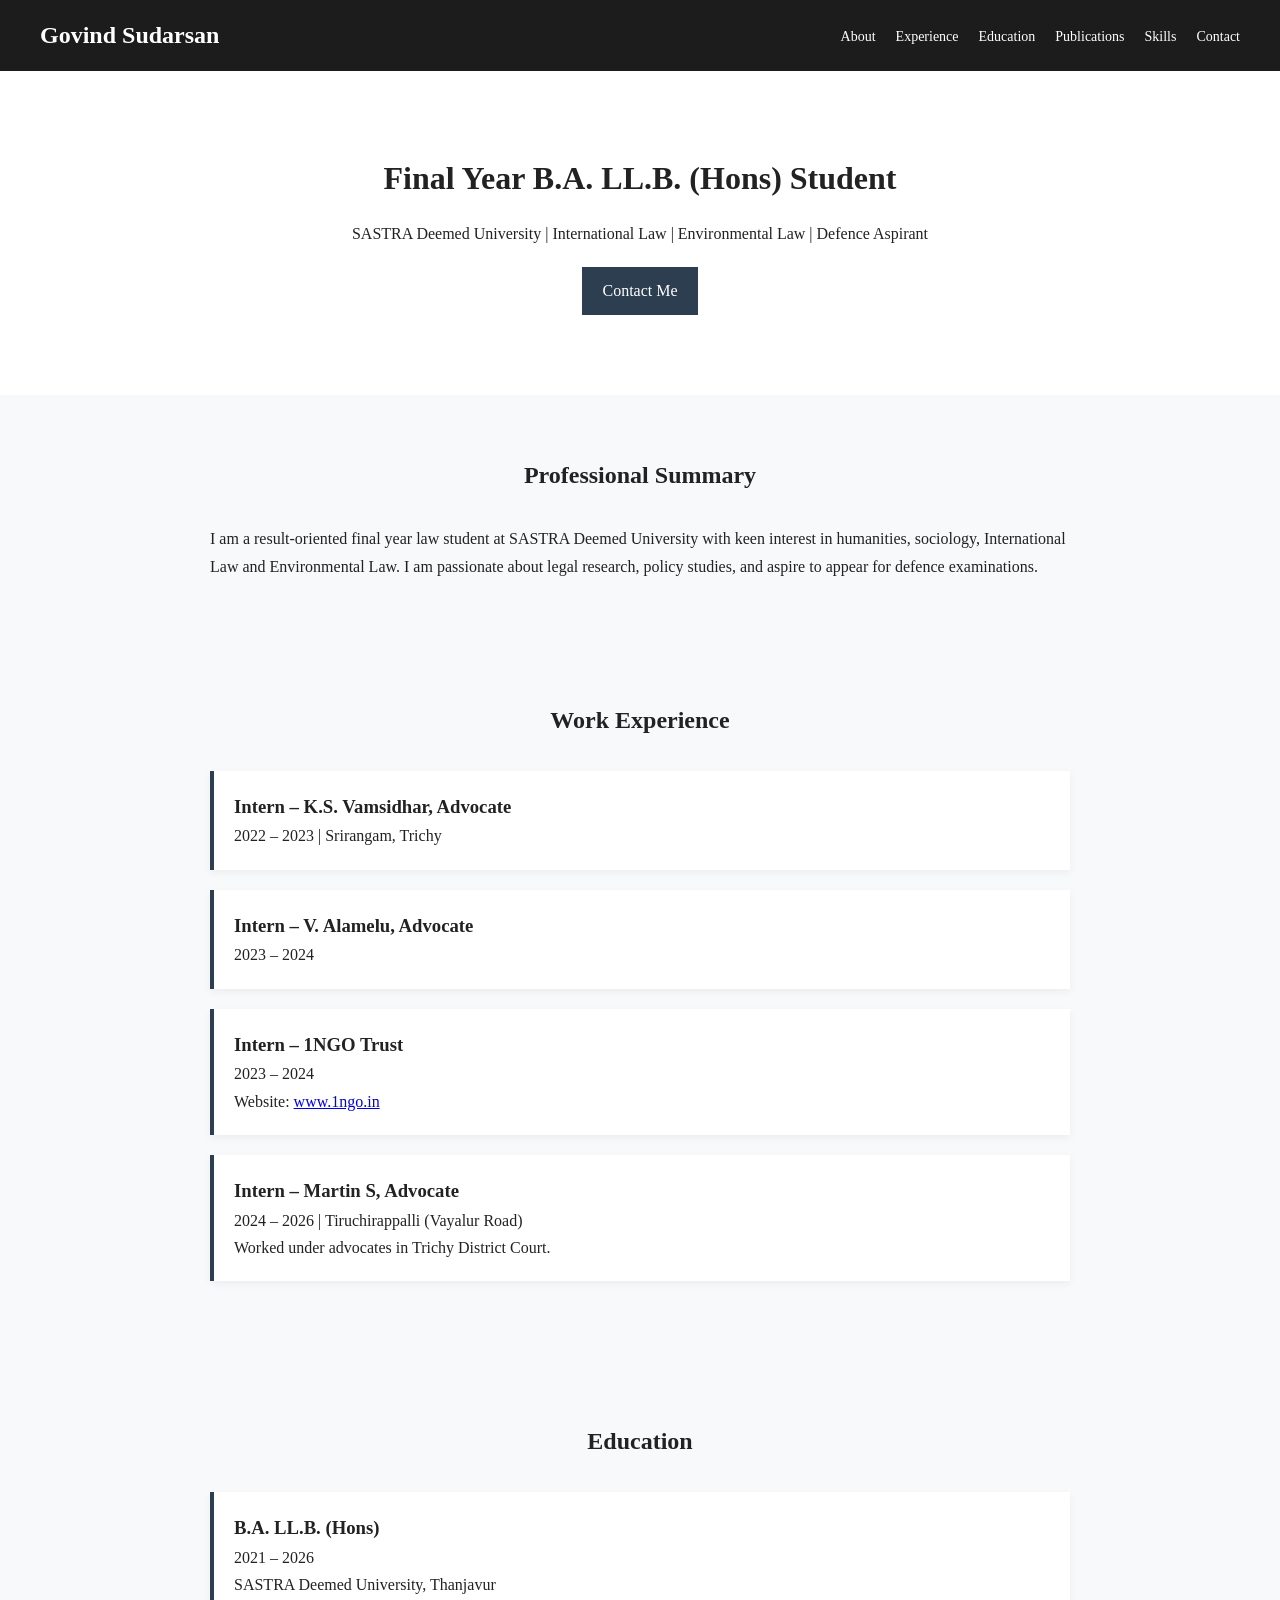
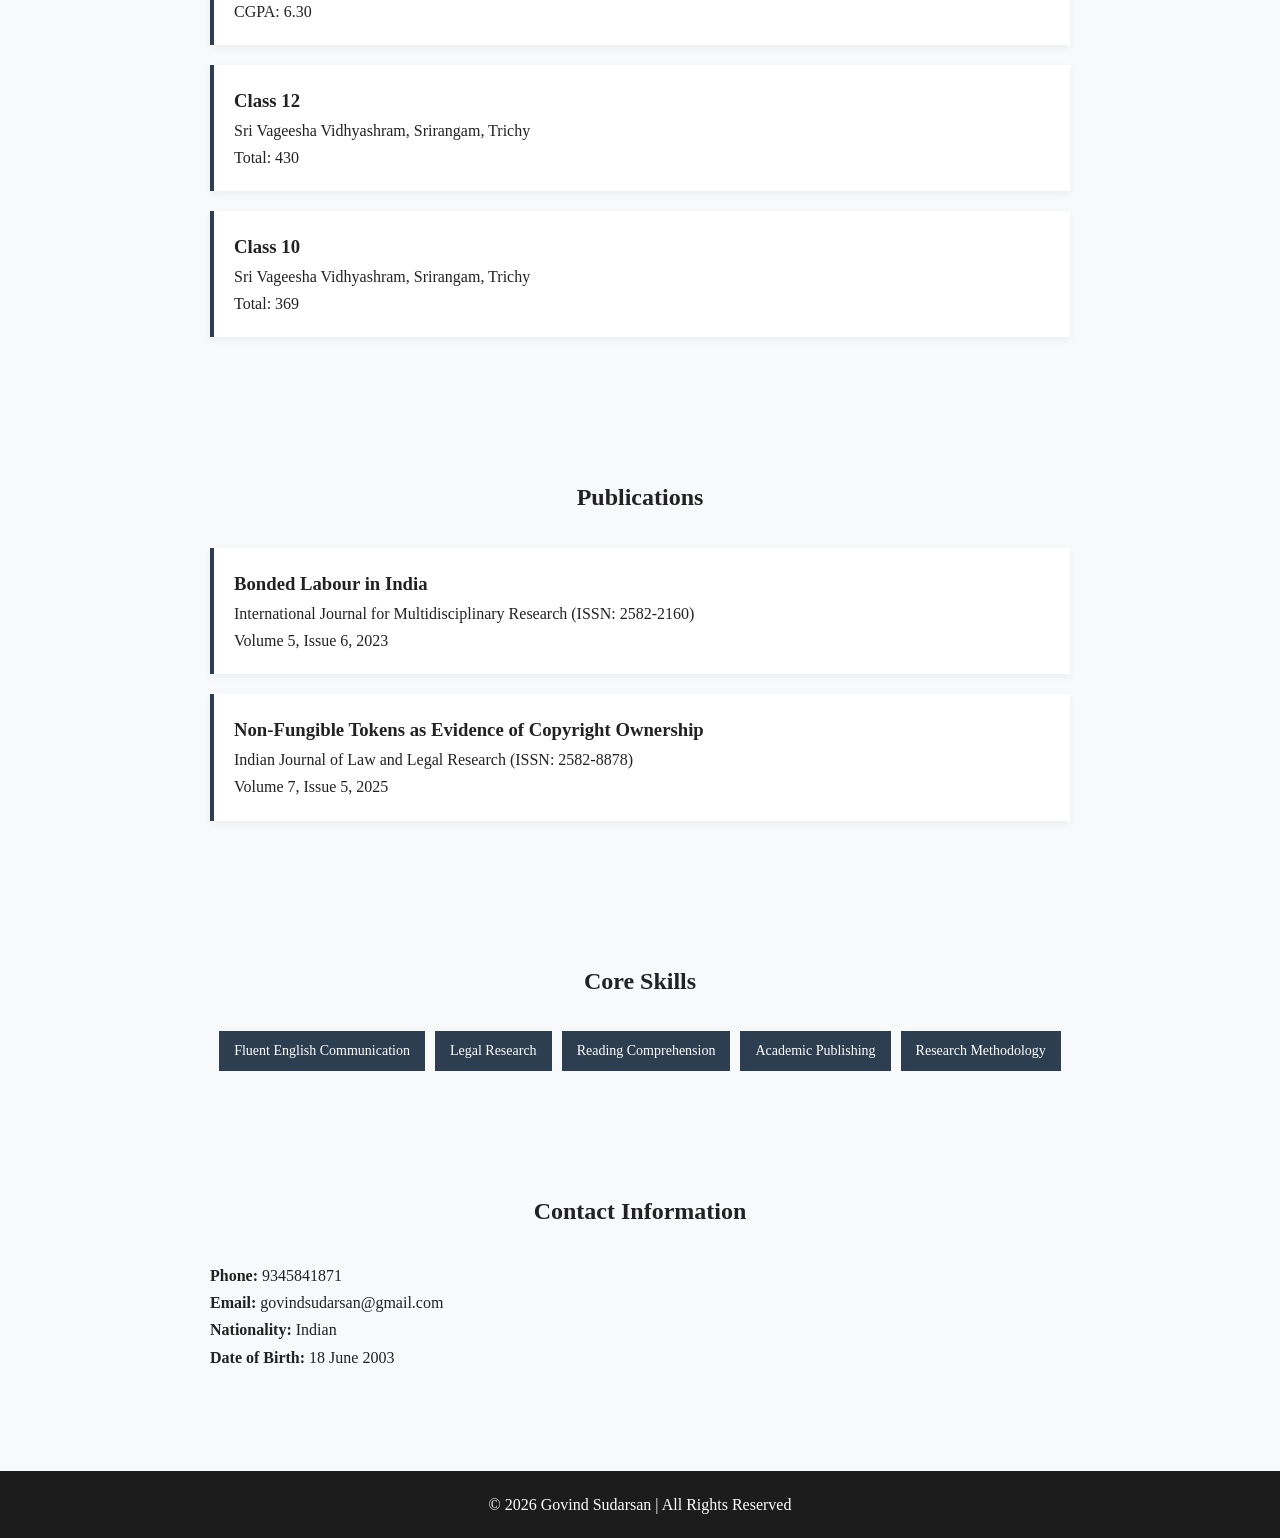
<file: index.html>
<!DOCTYPE html>
<html lang="en">
<head>
    <meta charset="UTF-8">
    <title>Govind Sudarsan | Law Student Portfolio</title>
    <meta name="viewport" content="width=device-width, initial-scale=1.0">
    <meta name="description" content="Portfolio of Govind Sudarsan, Final Year B.A. LL.B. (Hons) student at SASTRA Deemed University with interests in International Law and Environmental Law.">
    <link rel="stylesheet" href="style.css">
</head>
<body>

<header>
    <nav>
        <h1>Govind Sudarsan</h1>
        <ul>
            <li><a href="#about">About</a></li>
            <li><a href="#experience">Experience</a></li>
            <li><a href="#education">Education</a></li>
            <li><a href="#publications">Publications</a></li>
            <li><a href="#skills">Skills</a></li>
            <li><a href="#contact">Contact</a></li>
        </ul>
    </nav>
</header>

<section class="hero">
    <div class="hero-text">
        <h2>Final Year B.A. LL.B. (Hons) Student</h2>
        <p>SASTRA Deemed University | International Law | Environmental Law | Defence Aspirant</p>
        <a href="#contact" class="btn">Contact Me</a>
    </div>
</section>

<section id="about" class="section">
    <h2>Professional Summary</h2>
    <p>
        I am a result-oriented final year law student at SASTRA Deemed University 
        with keen interest in humanities, sociology, International Law and Environmental Law. 
        I am passionate about legal research, policy studies, and aspire to appear for defence examinations.
    </p>
</section>

<section id="experience" class="section">
    <h2>Work Experience</h2>

    <div class="card">
        <h3>Intern – K.S. Vamsidhar, Advocate</h3>
        <span>2022 – 2023 | Srirangam, Trichy</span>
    </div>

    <div class="card">
        <h3>Intern – V. Alamelu, Advocate</h3>
        <span>2023 – 2024</span>
    </div>

    <div class="card">
        <h3>Intern – 1NGO Trust</h3>
        <span>2023 – 2024</span>
        <p>Website: <a href="https://www.1ngo.in" target="_blank">www.1ngo.in</a></p>
    </div>

    <div class="card">
        <h3>Intern – Martin S, Advocate</h3>
        <span>2024 – 2026 | Tiruchirappalli (Vayalur Road)</span>
        <p>Worked under advocates in Trichy District Court.</p>
    </div>

</section>

<section id="education" class="section">
    <h2>Education</h2>

    <div class="card">
        <h3>B.A. LL.B. (Hons)</h3>
        <span>2021 – 2026</span>
        <p>SASTRA Deemed University, Thanjavur</p>
        <p>CGPA: 6.30</p>
    </div>

    <div class="card">
        <h3>Class 12</h3>
        <p>Sri Vageesha Vidhyashram, Srirangam, Trichy</p>
        <p>Total: 430</p>
    </div>

    <div class="card">
        <h3>Class 10</h3>
        <p>Sri Vageesha Vidhyashram, Srirangam, Trichy</p>
        <p>Total: 369</p>
    </div>

</section>

<section id="publications" class="section">
    <h2>Publications</h2>

    <div class="card">
        <h3>Bonded Labour in India</h3>
        <p>International Journal for Multidisciplinary Research (ISSN: 2582-2160)</p>
        <p>Volume 5, Issue 6, 2023</p>
    </div>

    <div class="card">
        <h3>Non-Fungible Tokens as Evidence of Copyright Ownership</h3>
        <p>Indian Journal of Law and Legal Research (ISSN: 2582-8878)</p>
        <p>Volume 7, Issue 5, 2025</p>
    </div>

</section>

<section id="skills" class="section">
    <h2>Core Skills</h2>
    <div class="skills-container">
        <div class="skill">Fluent English Communication</div>
        <div class="skill">Legal Research</div>
        <div class="skill">Reading Comprehension</div>
        <div class="skill">Academic Publishing</div>
        <div class="skill">Research Methodology</div>
    </div>
</section>

<section id="contact" class="section">
    <h2>Contact Information</h2>
    <p><strong>Phone:</strong> 9345841871</p>
    <p><strong>Email:</strong> govindsudarsan@gmail.com</p>
    <p><strong>Nationality:</strong> Indian</p>
    <p><strong>Date of Birth:</strong> 18 June 2003</p>
</section>

<footer>
    <p>© 2026 Govind Sudarsan | All Rights Reserved</p>
</footer>

<script src="script.js"></script>
</body>
</html>
</file>
<file: style.css>
* {
    margin: 0;
    padding: 0;
    box-sizing: border-box;
    font-family: 'Georgia', serif;
}

body {
    background: #f8f9fa;
    color: #222;
    line-height: 1.7;
}

header {
    background: #1c1c1c;
    color: white;
    padding: 15px 40px;
}

nav {
    display: flex;
    justify-content: space-between;
    align-items: center;
}

nav ul {
    list-style: none;
    display: flex;
}

nav ul li {
    margin-left: 20px;
}

nav ul li a {
    color: white;
    text-decoration: none;
    font-size: 14px;
}

.hero {
    text-align: center;
    padding: 80px 20px;
    background: white;
}

.hero h2 {
    font-size: 32px;
    margin-bottom: 15px;
}

.btn {
    display: inline-block;
    padding: 10px 20px;
    background: #2c3e50;
    color: white;
    text-decoration: none;
    margin-top: 20px;
}

.section {
    padding: 60px 20px;
    max-width: 900px;
    margin: auto;
}

.section h2 {
    margin-bottom: 30px;
    text-align: center;
}

.card {
    background: white;
    padding: 20px;
    margin-bottom: 20px;
    border-left: 4px solid #2c3e50;
    box-shadow: 0 3px 8px rgba(0,0,0,0.05);
}

.skills-container {
    display: flex;
    flex-wrap: wrap;
    gap: 10px;
    justify-content: center;
}

.skill {
    background: #2c3e50;
    color: white;
    padding: 8px 15px;
    font-size: 14px;
}

footer {
    text-align: center;
    padding: 20px;
    background: #1c1c1c;
    color: white;
    margin-top: 40px;
}
</file>
